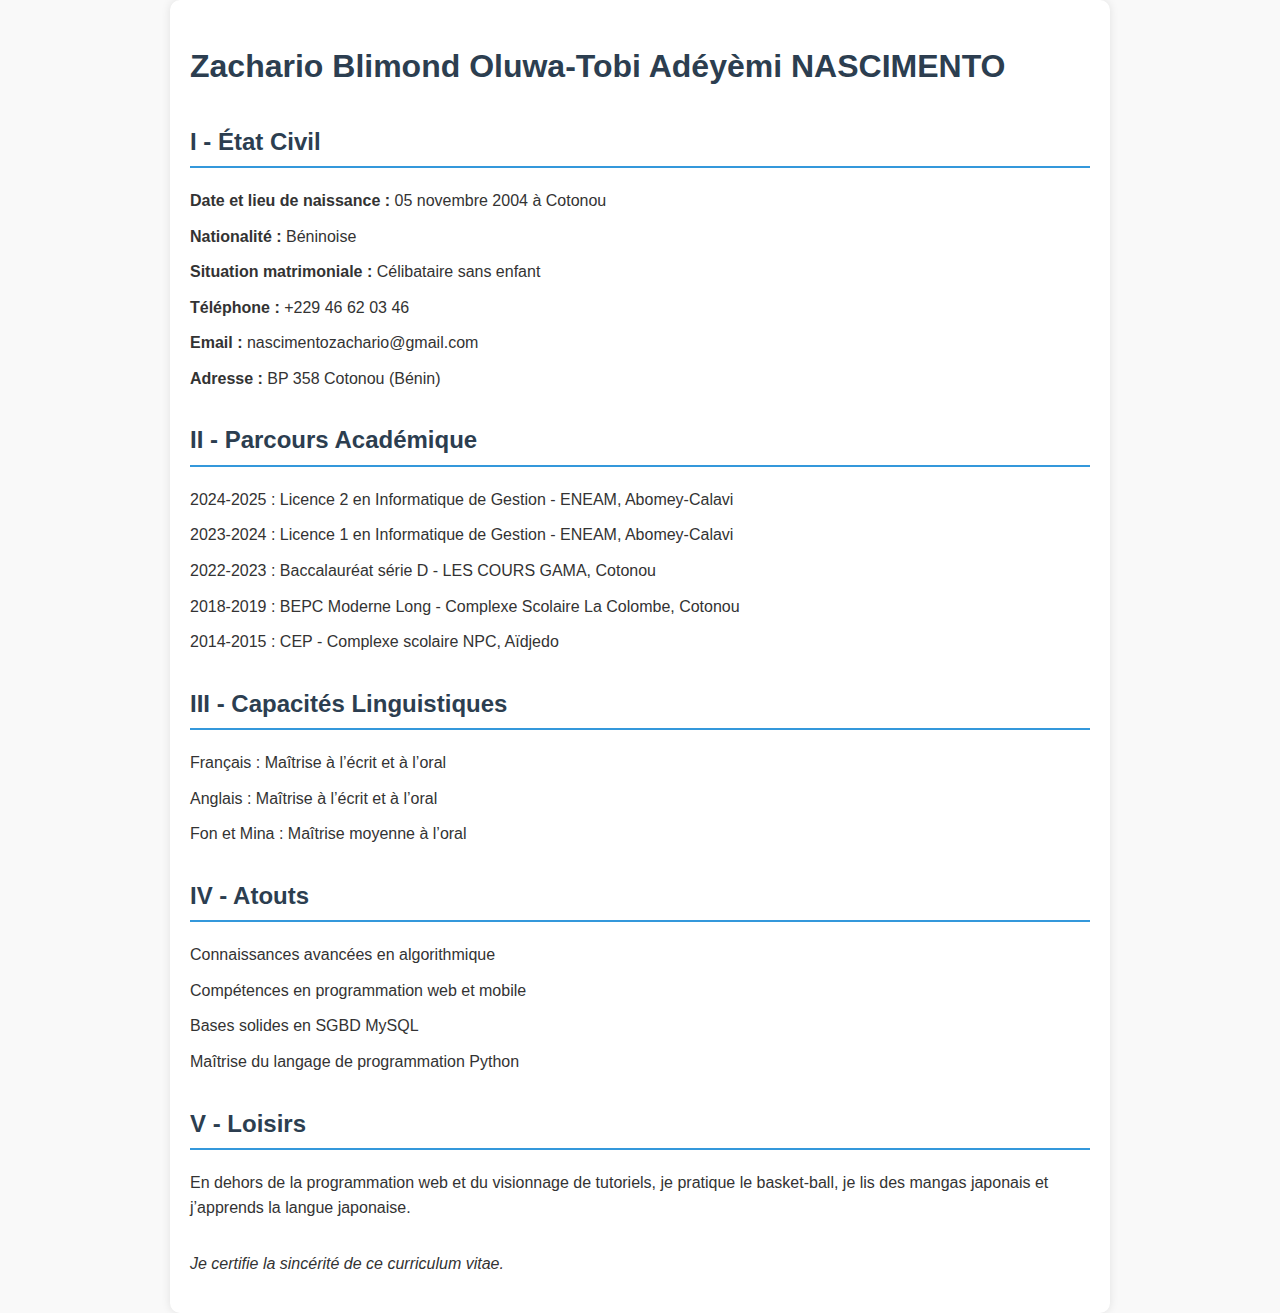
<file: mon_cv.html>
<!DOCTYPE html>
<html lang="fr">
<head>
  <meta charset="UTF-8">
  <meta name="viewport" content="width=device-width, initial-scale=1.0">
  <title>CV - Zachario NASCIMENTO</title>
  <style>
    body {
      font-family: 'Segoe UI', Tahoma, Geneva, Verdana, sans-serif;
      margin: 0;
      padding: 0;
      background-color: #f9f9f9;
      color: #333;
      line-height: 1.6;
    }
    .container {
      max-width: 900px;
      margin: auto;
      padding: 20px;
      background-color: #fff;
      box-shadow: 0 0 10px rgba(0,0,0,0.1);
      border-radius: 10px;
    }
    h1, h2 {
      color: #2c3e50;
    }
    h1 {
      font-size: 2em;
    }
    h2 {
      margin-top: 30px;
      border-bottom: 2px solid #3498db;
      padding-bottom: 5px;
    }
    ul {
      list-style-type: none;
      padding-left: 0;
    }
    li {
      margin-bottom: 10px;
    }
    .section {
      margin-bottom: 30px;
    }
    .label {
      font-weight: bold;
    }
  </style>
</head>
<body>
  <div class="container">
    <h1>Zachario Blimond Oluwa-Tobi Adéyèmi NASCIMENTO</h1>
    <div class="section">
      <h2>I - État Civil</h2>
      <ul>
        <li><span class="label">Date et lieu de naissance :</span> 05 novembre 2004 à Cotonou</li>
        <li><span class="label">Nationalité :</span> Béninoise</li>
        <li><span class="label">Situation matrimoniale :</span> Célibataire sans enfant</li>
        <li><span class="label">Téléphone :</span> +229 46 62 03 46</li>
        <li><span class="label">Email :</span> nascimentozachario@gmail.com</li>
        <li><span class="label">Adresse :</span> BP 358 Cotonou (Bénin)</li>
      </ul>
    </div>

    <div class="section">
      <h2>II - Parcours Académique</h2>
      <ul>
        <li>2024-2025 : Licence 2 en Informatique de Gestion - ENEAM, Abomey-Calavi</li>
        <li>2023-2024 : Licence 1 en Informatique de Gestion - ENEAM, Abomey-Calavi</li>
        <li>2022-2023 : Baccalauréat série D - LES COURS GAMA, Cotonou</li>
        <li>2018-2019 : BEPC Moderne Long - Complexe Scolaire La Colombe, Cotonou</li>
        <li>2014-2015 : CEP - Complexe scolaire NPC, Aïdjedo</li>
      </ul>
    </div>

    <div class="section">
      <h2>III - Capacités Linguistiques</h2>
      <ul>
        <li>Français : Maîtrise à l’écrit et à l’oral</li>
        <li>Anglais : Maîtrise à l’écrit et à l’oral</li>
        <li>Fon et Mina : Maîtrise moyenne à l’oral</li>
      </ul>
    </div>

    <div class="section">
      <h2>IV - Atouts</h2>
      <ul>
        <li>Connaissances avancées en algorithmique</li>
        <li>Compétences en programmation web et mobile</li>
        <li>Bases solides en SGBD MySQL</li>
        <li>Maîtrise du langage de programmation Python</li>
      </ul>
    </div>

    <div class="section">
      <h2>V - Loisirs</h2>
      <p>En dehors de la programmation web et du visionnage de tutoriels, je pratique le basket-ball, je lis des mangas japonais et j’apprends la langue japonaise.</p>
    </div>

    <p><em>Je certifie la sincérité de ce curriculum vitae.</em></p>
  </div>
</body>
</html>
</file>
